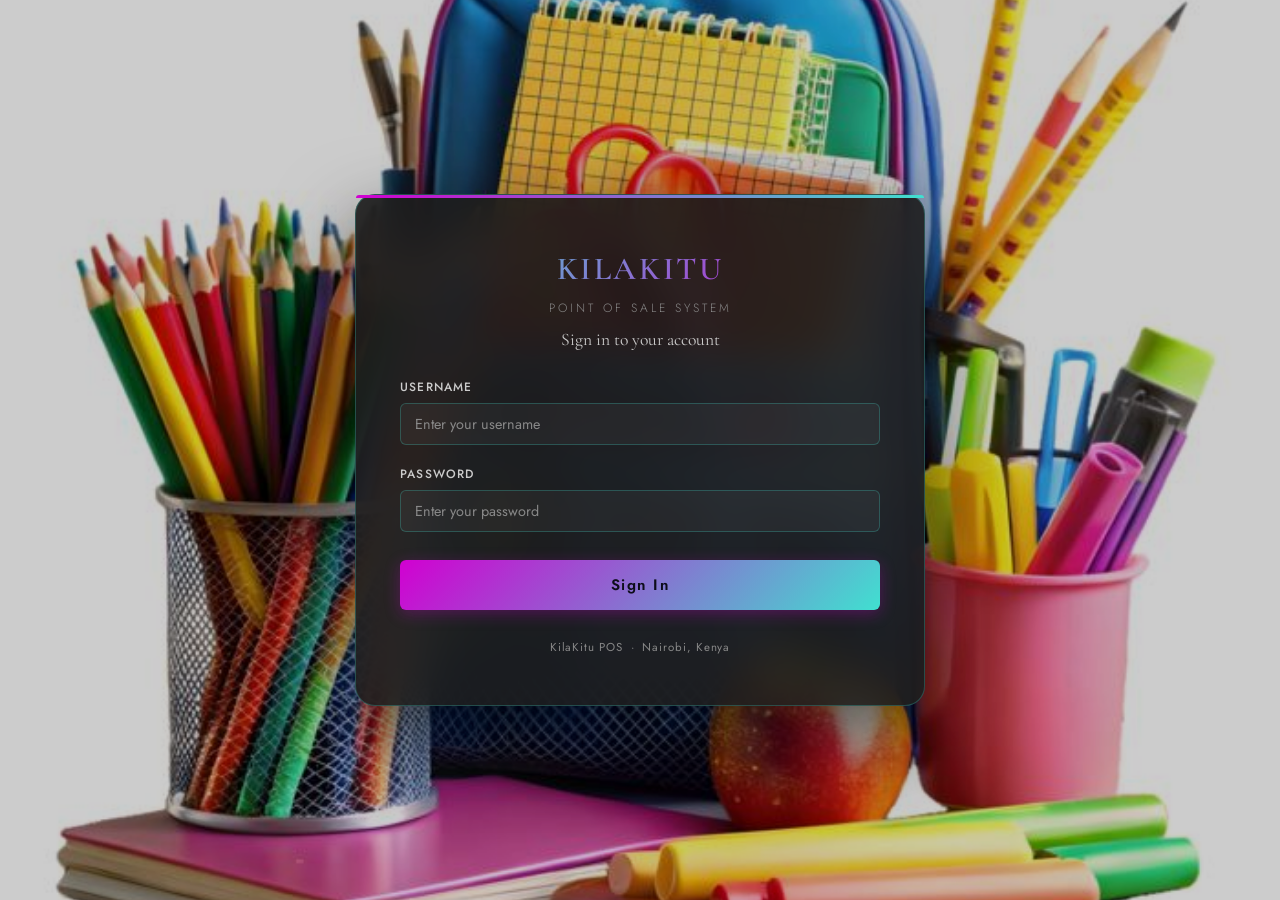
<file: frontend/index.html>
<!DOCTYPE html>
<html lang="en">
<head>
    <meta charset="UTF-8"/>
    <meta name="viewport" content="width=device-width, initial-scale=1.0"/>
    <title>KilaKitu — Login</title>
    <link rel="stylesheet" href="css/style.css"/>
    <style>
        body {
            margin: 0;
            padding: 20px;
            min-height: 100vh;
            display: flex;
            align-items: center;
            justify-content: center;
            background: url('stationery.jfif') center center / cover no-repeat fixed;
        }

        /* Dark overlay */
        body::before {
            content: '';
            position: fixed;
            inset: 0;
            background: rgba(0, 0, 0, 0.50);
            z-index: 0;
        }

        /* Single floating login box */
        .login-box {
            position: relative;
            z-index: 10;
            width: 50%;
            max-width: 570px;
            background: rgba(28, 28, 28, 0.90);
            backdrop-filter: blur(20px);
            border: 1px solid rgba(64, 224, 208, 0.25);
            border-radius: var(--radius-lg);
            padding: 48px 44px;
            box-shadow: 0 32px 80px rgba(0,0,0,0.6);
        }

        /* Top gradient line */
        .login-box::before {
            content: '';
            position: absolute;
            top: 0; left: 0; right: 0;
            height: 3px;
            border-radius: var(--radius-lg) var(--radius-lg) 0 0;
            background: linear-gradient(to right, var(--fuchsia), var(--gold));
        }

        .login-brand {
            text-align: center;
            margin-bottom: 8px;
        }

        .login-brand .brand-name {
            font-size: 2rem;
            display: block;
            margin-bottom: 4px;
        }

        .login-tagline {
            text-align: center;
            font-size: 0.78rem;
            color: var(--text-muted);
            letter-spacing: 0.12em;
            margin-bottom: 32px;
        }

        .login-title {
            font-family: var(--font-display);
            font-size: 1.1rem;
            font-weight: 400;
            color: var(--text-secondary);
            margin-bottom: 24px;
            text-align: center;
        }

        .login-form .form-group { margin-bottom: 20px; }

        .login-btn {
            width: 100%;
            padding: 14px;
            font-size: 0.95rem;
            letter-spacing: 0.1em;
            font-weight: 600;
            margin-top: 8px;
            justify-content: center;
        }

        .login-error {
            background: var(--danger-bg);
            border: 1px solid rgba(224,92,92,0.3);
            border-radius: var(--radius-sm);
            color: var(--danger);
            font-size: 0.82rem;
            padding: 10px 14px;
            margin-top: 12px;
            display: none;
            text-align: center;
        }

        .login-footer {
            margin-top: 28px;
            text-align: center;
            font-size: 0.72rem;
            color: var(--text-muted);
            letter-spacing: 0.08em;
        }

        @media (max-width: 480px) {
            .login-box { padding: 36px 24px; margin: 0 8px; }
        }
    </style>
</head>
<body>

<div class="login-box">

    <div class="login-brand">
        <span class="brand-name">KilaKitu</span>
        <div class="brand-tagline">Point of Sale System</div>
    </div>

    <div class="login-title">Sign in to your account</div>

    <div class="login-form">
        <div class="form-group">
            <label class="form-label">Username</label>
            <input type="text" class="form-control" id="username"
                   placeholder="Enter your username"
                   autocomplete="username"/>
        </div>
        <div class="form-group">
            <label class="form-label">Password</label>
            <input type="password" class="form-control" id="password"
                   placeholder="Enter your password"
                   autocomplete="current-password"/>
        </div>

        <button class="btn btn-gold login-btn" id="loginBtn" onclick="handleLogin()">
            Sign In
        </button>

        <div class="login-error" id="loginError">
            Incorrect username or password. Please try again.
        </div>
    </div>

    <div class="login-footer">
        KilaKitu POS &nbsp;·&nbsp; Nairobi, Kenya
    </div>

</div>

<script src="js/auth.js"></script>
<script>
    document.addEventListener('keydown', e => {
        if (e.key === 'Enter') handleLogin();
    });

    async function handleLogin() {
        const username = document.getElementById('username').value.trim();
        const password = document.getElementById('password').value;
        const btn      = document.getElementById('loginBtn');
        const errEl    = document.getElementById('loginError');

        if (!username || !password) {
            errEl.textContent   = 'Please enter both username and password.';
            errEl.style.display = 'block';
            return;
        }

        btn.disabled    = true;
        btn.textContent = 'Signing in...';
        errEl.style.display = 'none';

        try {
            const res  = await fetch('/api/auth/login', {
                method:  'POST',
                headers: { 'Content-Type': 'application/json' },
                body:    JSON.stringify({ username, password })
            });
            const data = await res.json();

            if (res.ok && data.token) {
                localStorage.setItem('kk_token', data.token);
                localStorage.setItem('kk_user',  JSON.stringify(data.user));
                window.location.replace('dashboard.html');
            } else {
                errEl.textContent   = data.message || 'Incorrect username or password.';
                errEl.style.display = 'block';
                btn.disabled        = false;
                btn.textContent     = 'Sign In';
            }
        } catch {
            errEl.textContent   = 'Cannot connect to server. Make sure it is running.';
            errEl.style.display = 'block';
            btn.disabled        = false;
            btn.textContent     = 'Sign In';
        }
    }
</script>
</body>
</html>
</file>
<file: frontend/css/style.css>
/* ============================================================
   KilaKitu POS — Global Stylesheet
   Elegant dark theme with gold accents
   ============================================================ */

@import url('https://fonts.googleapis.com/css2?family=Cormorant+Garamond:wght@300;400;500;600;700&family=Jost:wght@300;400;500;600&display=swap');

/* Calibri for numbers — falls back to similar system fonts */

/* ── CSS Variables ─────────────────────────────────────────── */
:root {
    --bg-primary:     #2A2A2A;
    --bg-secondary:   #323232;
    --bg-card:        #3C3C3C;
    --bg-sidebar:     #202020;

    --gold:           #40E0D0;
    --gold-light:     #7EEEE6;
    --gold-dim:       #1A8F87;
    --gold-glow:      rgba(64, 224, 208, 0.15);

    /* Fuchsia accent — blends with turquoise */
    --fuchsia:        #D100D1;
    --fuchsia-light:  #E847E8;
    --fuchsia-dim:    #7A007A;
    --fuchsia-glow:   rgba(209, 0, 209, 0.15);

    --text-primary:   #F5F5F5;
    --text-secondary: #CCCCCC;
    --text-muted:     #888888;

    --border:         rgba(64, 224, 208, 0.25);
    --border-hover:   rgba(64, 224, 208, 0.6);

    --success:        #4CAF82;
    --success-bg:     rgba(76, 175, 130, 0.12);
    --warning:        #E6A817;
    --warning-bg:     rgba(230, 168, 23, 0.12);
    --danger:         #E05C5C;
    --danger-bg:      rgba(224, 92, 92, 0.12);
    --info:           #5B9BD5;
    --info-bg:        rgba(91, 155, 213, 0.12);

    --radius-sm:      6px;
    --radius:         12px;
    --radius-lg:      20px;

    --shadow:         0 4px 24px rgba(0,0,0,0.4);
    --shadow-gold:    0 4px 24px rgba(64, 224, 208, 0.2);

    --transition:     all 0.25s cubic-bezier(0.4, 0, 0.2, 1);

    --sidebar-width:  240px;
    --header-height:  64px;

    --font-display:   'Cormorant Garamond', serif;
    --font-body:      'Jost', sans-serif;
    --font-numbers:   'Calibri', 'Candara', 'Segoe UI', sans-serif;
}

/* ── Reset & Base ──────────────────────────────────────────── */
*, *::before, *::after { box-sizing: border-box; margin: 0; padding: 0; }

html { font-size: 16px; scroll-behavior: smooth; }

body {
    font-family:      var(--font-body);
    background-color: var(--bg-primary);
    color:            var(--text-primary);
    min-height:       100vh;
    line-height:      1.6;
    -webkit-font-smoothing: antialiased;
}

/* Subtle noise texture overlay */
body::before {
    content: '';
    position: fixed;
    inset: 0;
    background-image: url("data:image/svg+xml,%3Csvg viewBox='0 0 256 256' xmlns='http://www.w3.org/2000/svg'%3E%3Cfilter id='noise'%3E%3CfeTurbulence type='fractalNoise' baseFrequency='0.9' numOctaves='4' stitchTiles='stitch'/%3E%3C/filter%3E%3Crect width='100%25' height='100%25' filter='url(%23noise)' opacity='0.03'/%3E%3C/svg%3E");
    pointer-events: none;
    z-index: 0;
    opacity: 0.4;
}

a { color: var(--gold); text-decoration: none; transition: var(--transition); }
a:hover { color: var(--gold-light); }

/* ── Typography ────────────────────────────────────────────── */
h1, h2, h3 {
    font-family: var(--font-display);
    font-weight: 500;
    line-height: 1.2;
    letter-spacing: 0.02em;
}

h1 { font-size: 2.4rem; }
h2 { font-size: 1.8rem; }
h3 { font-size: 1.3rem; }

.brand-name {
    font-family: var(--font-display);
    font-size: 2rem;
    font-weight: 600;
    background: linear-gradient(135deg, var(--gold), var(--fuchsia));
    -webkit-background-clip: text;
    -webkit-text-fill-color: transparent;
    background-clip: text;
    letter-spacing: 0.08em;
    text-transform: uppercase;
}

.brand-tagline {
    font-size: 0.75rem;
    letter-spacing: 0.25em;
    text-transform: uppercase;
    color: var(--text-muted);
    font-weight: 300;
}

/* ── Scrollbar ─────────────────────────────────────────────── */
::-webkit-scrollbar { width: 6px; height: 6px; }
::-webkit-scrollbar-track { background: var(--bg-secondary); }
::-webkit-scrollbar-thumb { background: var(--gold-dim); border-radius: 3px; }
::-webkit-scrollbar-thumb:hover { background: var(--gold); }

/* ── Buttons ───────────────────────────────────────────────── */
.btn {
    display: inline-flex;
    align-items: center;
    gap: 8px;
    padding: 10px 22px;
    border-radius: var(--radius-sm);
    font-family: var(--font-body);
    font-size: 0.875rem;
    font-weight: 500;
    letter-spacing: 0.05em;
    cursor: pointer;
    border: none;
    transition: var(--transition);
    white-space: nowrap;
    position: relative;
    overflow: hidden;
}

.btn::after {
    content: '';
    position: absolute;
    inset: 0;
    background: rgba(255,255,255,0.08);
    opacity: 0;
    transition: var(--transition);
}
.btn:hover::after { opacity: 1; }
.btn:active { transform: scale(0.97); }

.btn-gold {
    background: linear-gradient(135deg, var(--fuchsia), var(--gold));
    color: #0D0D1A;
    font-weight: 600;
    box-shadow: 0 4px 16px rgba(209, 0, 209, 0.3);
}
.btn-gold:hover { box-shadow: 0 6px 24px rgba(209, 0, 209, 0.4); transform: translateY(-1px); }

.btn-outline {
    background: transparent;
    border: 1px solid var(--border-hover);
    color: var(--text-primary);
}
.btn-outline:hover { border-color: var(--gold); color: var(--gold); }

.btn-ghost {
    background: transparent;
    color: var(--text-secondary);
}
.btn-ghost:hover { color: var(--text-primary); background: rgba(255,255,255,0.05); }

.btn-danger {
    background: var(--danger-bg);
    color: var(--danger);
    border: 1px solid rgba(224, 92, 92, 0.25);
}
.btn-danger:hover { background: var(--danger); color: white; }

.btn-success {
    background: var(--success-bg);
    color: var(--success);
    border: 1px solid rgba(76, 175, 130, 0.25);
}
.btn-success:hover { background: var(--success); color: white; }

.btn-sm { padding: 6px 14px; font-size: 0.8rem; }
.btn-lg { padding: 14px 32px; font-size: 1rem; }
.btn-full { width: 100%; justify-content: center; }
.btn:disabled { opacity: 0.45; cursor: not-allowed; transform: none !important; }

/* ── Form Elements ─────────────────────────────────────────── */
.form-group { display: flex; flex-direction: column; gap: 6px; }

.form-label {
    font-size: 0.75rem;
    font-weight: 500;
    letter-spacing: 0.1em;
    text-transform: uppercase;
    color: var(--text-secondary);
}

.form-control {
    background: rgba(255,255,255,0.04);
    border: 1px solid var(--border);
    border-radius: var(--radius-sm);
    color: var(--text-primary);
    font-family: var(--font-body);
    font-size: 0.9rem;
    padding: 10px 14px;
    transition: var(--transition);
    width: 100%;
    outline: none;
}

.form-control:focus {
    border-color: var(--fuchsia);
    background: rgba(209, 0, 209, 0.04);
    box-shadow: 0 0 0 3px rgba(209, 0, 209, 0.1);
}

.form-control::placeholder { color: var(--text-muted); }

select.form-control {
    cursor: pointer;
    appearance: none;
    background-image: url("data:image/svg+xml,%3Csvg xmlns='http://www.w3.org/2000/svg' width='12' height='12' viewBox='0 0 12 12'%3E%3Cpath fill='%23A89F91' d='M6 8L1 3h10z'/%3E%3C/svg%3E");
    background-repeat: no-repeat;
    background-position: right 12px center;
    padding-right: 36px;
}

/* ── Cards ─────────────────────────────────────────────────── */
.card {
    background: var(--bg-card);
    border: 1px solid var(--border);
    border-radius: var(--radius);
    padding: 24px;
    transition: var(--transition);
}

.card:hover { border-color: var(--border-hover); }

.card-header {
    display: flex;
    align-items: center;
    justify-content: space-between;
    margin-bottom: 20px;
    padding-bottom: 16px;
    border-bottom: 1px solid var(--border);
}

.card-title {
    font-family: var(--font-display);
    font-size: 1.1rem;
    font-weight: 500;
    color: var(--text-primary);
}

/* ── Stat Cards ────────────────────────────────────────────── */
.stat-card {
    background: var(--bg-card);
    border: 1px solid var(--border);
    border-radius: var(--radius);
    padding: 20px 24px;
    position: relative;
    overflow: hidden;
    transition: var(--transition);
}

.stat-card::before {
    content: '';
    position: absolute;
    top: 0; left: 0;
    width: 3px;
    height: 100%;
    background: linear-gradient(to bottom, var(--fuchsia), var(--gold), transparent);
}

.stat-card:hover {
    border-color: var(--border-hover);
    transform: translateY(-2px);
    box-shadow: var(--shadow-gold);
}

.stat-label {
    font-size: 0.7rem;
    font-weight: 500;
    letter-spacing: 0.15em;
    text-transform: uppercase;
    color: var(--text-muted);
    margin-bottom: 8px;
}

.stat-value {
    font-family: var(--font-numbers);
    font-size: 1.8rem;
    font-weight: 600;
    color: var(--text-primary);
    line-height: 1;
}

.stat-sub {
    font-size: 0.78rem;
    color: var(--text-secondary);
    margin-top: 6px;
}

.stat-icon {
    position: absolute;
    top: 20px; right: 20px;
    font-size: 1.6rem;
    opacity: 0.25;
}

/* ── Tables ────────────────────────────────────────────────── */
.table-wrap { overflow-x: auto; border-radius: var(--radius); }

table { width: 100%; border-collapse: collapse; }

thead tr {
    background: rgba(64, 224, 208, 0.06);
    border-bottom: 1px solid var(--border);
}

th {
    padding: 12px 16px;
    text-align: left;
    font-size: 0.7rem;
    font-weight: 600;
    letter-spacing: 0.12em;
    text-transform: uppercase;
    color: var(--gold);
    white-space: nowrap;
}

td {
    padding: 13px 16px;
    font-size: 0.875rem;
    color: var(--text-secondary);
    border-bottom: 1px solid rgba(255,255,255,0.04);
    vertical-align: middle;
}

tbody tr { transition: var(--transition); }
tbody tr:hover { background: rgba(64, 224, 208, 0.04); }
tbody tr:hover td { color: var(--text-primary); }

/* ── Badges ────────────────────────────────────────────────── */
.badge {
    display: inline-flex;
    align-items: center;
    gap: 4px;
    padding: 3px 10px;
    border-radius: 100px;
    font-size: 0.72rem;
    font-weight: 600;
    letter-spacing: 0.05em;
}

.badge-success { background: var(--success-bg); color: var(--success); }
.badge-warning { background: var(--warning-bg); color: var(--warning); }
.badge-danger  { background: var(--danger-bg);  color: var(--danger); }
.badge-info    { background: var(--info-bg);     color: var(--info); }
.badge-gold    { background: var(--gold-glow);   color: var(--gold); }
.badge-fuchsia { background: var(--fuchsia-glow); color: var(--fuchsia); }

/* ── Sidebar Layout ────────────────────────────────────────── */
.app-layout {
    display: flex;
    min-height: 100vh;
}

.sidebar {
    width: var(--sidebar-width);
    background: var(--bg-sidebar);
    border-right: 1px solid var(--border);
    display: flex;
    flex-direction: column;
    position: fixed;
    top: 0; left: 0;
    height: 100vh;
    z-index: 100;
    transition: var(--transition);
}

.sidebar-brand {
    padding: 28px 24px 20px;
    border-bottom: 1px solid var(--border);
}

.sidebar-nav {
    flex: 1;
    padding: 16px 12px;
    overflow-y: auto;
    display: flex;
    flex-direction: column;
    gap: 4px;
}

.nav-section-label {
    font-size: 0.65rem;
    letter-spacing: 0.2em;
    text-transform: uppercase;
    color: var(--text-muted);
    padding: 12px 12px 6px;
    font-weight: 600;
}

.nav-item {
    display: flex;
    align-items: center;
    gap: 12px;
    padding: 10px 12px;
    border-radius: var(--radius-sm);
    color: var(--text-secondary);
    font-size: 0.875rem;
    font-weight: 400;
    cursor: pointer;
    transition: var(--transition);
    text-decoration: none;
    border: 1px solid transparent;
    position: relative;
}

.nav-item:hover {
    background: rgba(64, 224, 208, 0.06);
    color: var(--text-primary);
    border-color: var(--border);
}

.nav-item.active {
    background: linear-gradient(to right, var(--fuchsia-glow), var(--gold-glow));
    color: var(--gold);
    border-left: 3px solid var(--fuchsia);
    font-weight: 500;
}

.nav-item .nav-icon { font-size: 1.1rem; width: 20px; text-align: center; }

.nav-badge {
    margin-left: auto;
    background: var(--fuchsia);
    color: white;
    font-size: 0.65rem;
    font-weight: 700;
    padding: 1px 6px;
    border-radius: 100px;
    min-width: 18px;
    text-align: center;
}

.sidebar-footer {
    padding: 16px 12px;
    border-top: 1px solid var(--border);
}

.sidebar-user {
    display: flex;
    align-items: center;
    gap: 10px;
    padding: 10px 12px;
    border-radius: var(--radius-sm);
    cursor: pointer;
    transition: var(--transition);
}

.sidebar-user:hover { background: rgba(255,255,255,0.04); }

.user-avatar {
    width: 34px; height: 34px;
    background: linear-gradient(135deg, var(--fuchsia-dim), var(--fuchsia));
    border: 1px solid var(--fuchsia-dim);
    border-radius: 50%;
    display: flex;
    align-items: center;
    justify-content: center;
    font-size: 0.85rem;
    color: #fff;
    font-weight: 600;
    font-family: var(--font-display);
    flex-shrink: 0;
}

.user-info { flex: 1; min-width: 0; }
.user-name { font-size: 0.825rem; font-weight: 500; color: var(--text-primary); white-space: nowrap; overflow: hidden; text-overflow: ellipsis; }
.user-role { font-size: 0.7rem; color: var(--text-muted); text-transform: capitalize; }

/* ── Main Content ───────────────────────────────────────────── */
.main-content {
    margin-left: var(--sidebar-width);
    flex: 1;
    min-height: 100vh;
    display: flex;
    flex-direction: column;
}

.topbar {
    height: var(--header-height);
    background: rgba(34, 34, 34, 0.92);
    backdrop-filter: blur(12px);
    border-bottom: 1px solid var(--border);
    display: flex;
    align-items: center;
    justify-content: space-between;
    padding: 0 28px;
    position: sticky;
    top: 0;
    z-index: 50;
}

.page-title {
    font-family: var(--font-display);
    font-size: 1.35rem;
    font-weight: 500;
    background: linear-gradient(135deg, var(--gold), var(--fuchsia));
    -webkit-background-clip: text;
    -webkit-text-fill-color: transparent;
    background-clip: text;
}

.page-content { padding: 28px; flex: 1; }

/* ── Alerts / Toasts ───────────────────────────────────────── */
.toast-container {
    position: fixed;
    top: 20px; right: 20px;
    z-index: 9999;
    display: flex;
    flex-direction: column;
    gap: 10px;
    pointer-events: none;
}

.toast {
    background: var(--bg-card);
    border: 1px solid var(--border);
    border-radius: var(--radius-sm);
    padding: 14px 18px;
    display: flex;
    align-items: center;
    gap: 12px;
    min-width: 280px;
    max-width: 360px;
    box-shadow: var(--shadow);
    animation: toastIn 0.3s cubic-bezier(0.4,0,0.2,1);
    pointer-events: all;
    font-size: 0.875rem;
}

.toast.success { border-color: rgba(76,175,130,0.3); }
.toast.error   { border-color: rgba(224, 92, 92, 0.3); }
.toast.warning { border-color: rgba(230,168,23,0.3); }

@keyframes toastIn {
    from { opacity: 0; transform: translateX(20px); }
    to   { opacity: 1; transform: translateX(0); }
}

/* ── Modal ─────────────────────────────────────────────────── */
.modal-overlay {
    position: fixed;
    inset: 0;
    background: rgba(0,0,0,0.75);
    backdrop-filter: blur(4px);
    z-index: 1000;
    display: flex;
    align-items: center;
    justify-content: center;
    padding: 20px;
    animation: fadeIn 0.2s ease;
}

.modal {
    background: var(--bg-card);
    border: 1px solid var(--border);
    border-radius: var(--radius-lg);
    width: 100%;
    max-width: 520px;
    max-height: 90vh;
    overflow-y: auto;
    box-shadow: var(--shadow);
    animation: modalIn 0.3s cubic-bezier(0.4,0,0.2,1);
}

.modal-header {
    padding: 24px 28px 0;
    display: flex;
    align-items: center;
    justify-content: space-between;
}

.modal-body { padding: 20px 28px; }
.modal-footer { padding: 0 28px 24px; display: flex; gap: 12px; justify-content: flex-end; }

.modal-close {
    background: none;
    border: none;
    color: var(--text-muted);
    font-size: 1.3rem;
    cursor: pointer;
    transition: var(--transition);
    padding: 4px;
    border-radius: 4px;
}
.modal-close:hover { color: var(--text-primary); background: rgba(255,255,255,0.06); }

@keyframes fadeIn  { from { opacity: 0; } to { opacity: 1; } }
@keyframes modalIn { from { opacity: 0; transform: scale(0.96) translateY(8px); } to { opacity: 1; transform: none; } }

/* ── Loading Spinner ───────────────────────────────────────── */
.spinner {
    width: 22px; height: 22px;
    border: 2px solid rgba(209,0,209,0.2);
    border-top-color: var(--fuchsia);
    border-radius: 50%;
    animation: spin 0.7s linear infinite;
    display: inline-block;
}

@keyframes spin { to { transform: rotate(360deg); } }

/* ── Empty State ───────────────────────────────────────────── */
.empty-state {
    text-align: center;
    padding: 60px 20px;
    color: var(--text-muted);
}
.empty-state .empty-icon { font-size: 3rem; margin-bottom: 12px; opacity: 0.4; }
.empty-state p { font-size: 0.9rem; }

/* ── Search Bar ────────────────────────────────────────────── */
.search-bar {
    position: relative;
    display: flex;
    align-items: center;
}

.search-bar .search-icon {
    position: absolute;
    left: 12px;
    color: var(--text-muted);
    font-size: 0.9rem;
    pointer-events: none;
}

.search-bar .form-control { padding-left: 36px; }

/* ── Grid Helpers ───────────────────────────────────────────── */
.grid-2 { display: grid; grid-template-columns: repeat(2, 1fr); gap: 20px; }
.grid-3 { display: grid; grid-template-columns: repeat(3, 1fr); gap: 20px; }
.grid-4 { display: grid; grid-template-columns: repeat(4, 1fr); gap: 20px; }

/* ── Divider ────────────────────────────────────────────────── */
.divider {
    height: 1px;
    background: var(--border);
    margin: 20px 0;
}

/* ── Gold line decoration ───────────────────────────────────── */
.gold-line {
    width: 40px; height: 2px;
    background: linear-gradient(to right, var(--gold), transparent);
    margin: 8px 0;
}

/* ── Utility ────────────────────────────────────────────────── */
.text-gold    { color: var(--gold); }
.text-fuchsia { color: var(--fuchsia); }
.text-success { color: var(--success); }
.text-danger  { color: var(--danger); }
.text-warning { color: var(--warning); }
.text-muted   { color: var(--text-muted); }
.text-sm      { font-size: 0.8rem; }
.text-right   { text-align: right; }
.text-center  { text-align: center; }
.font-display { font-family: var(--font-display); }
.fw-500       { font-weight: 500; }
.fw-600       { font-weight: 600; }
.mt-4         { margin-top: 4px; }
.mt-8         { margin-top: 8px; }
.mt-16        { margin-top: 16px; }
.mt-24        { margin-top: 24px; }
.mb-16        { margin-bottom: 16px; }
.mb-24        { margin-bottom: 24px; }
.flex         { display: flex; }
.flex-center  { display: flex; align-items: center; }
.flex-between { display: flex; align-items: center; justify-content: space-between; }
.gap-8        { gap: 8px; }
.gap-12       { gap: 12px; }
.gap-16       { gap: 16px; }
.gap-20       { gap: 20px; }
.hidden       { display: none !important; }

/* ── Page entry animation ───────────────────────────────────── */
.page-fade {
    animation: pageFade 0.4s ease both;
}

@keyframes pageFade {
    from { opacity: 0; transform: translateY(10px); }
    to   { opacity: 1; transform: translateY(0); }
}

/* ── Responsive ─────────────────────────────────────────────── */
@media (max-width: 900px) {
    .grid-4 { grid-template-columns: repeat(2, 1fr); }
    .grid-3 { grid-template-columns: repeat(2, 1fr); }
}

@media (max-width: 640px) {
    .grid-2, .grid-3, .grid-4 { grid-template-columns: 1fr; }
    .page-content { padding: 16px; }
    .sidebar { transform: translateX(-100%); }
    .sidebar.open { transform: translateX(0); }
    .main-content { margin-left: 0; }
}
</file>
